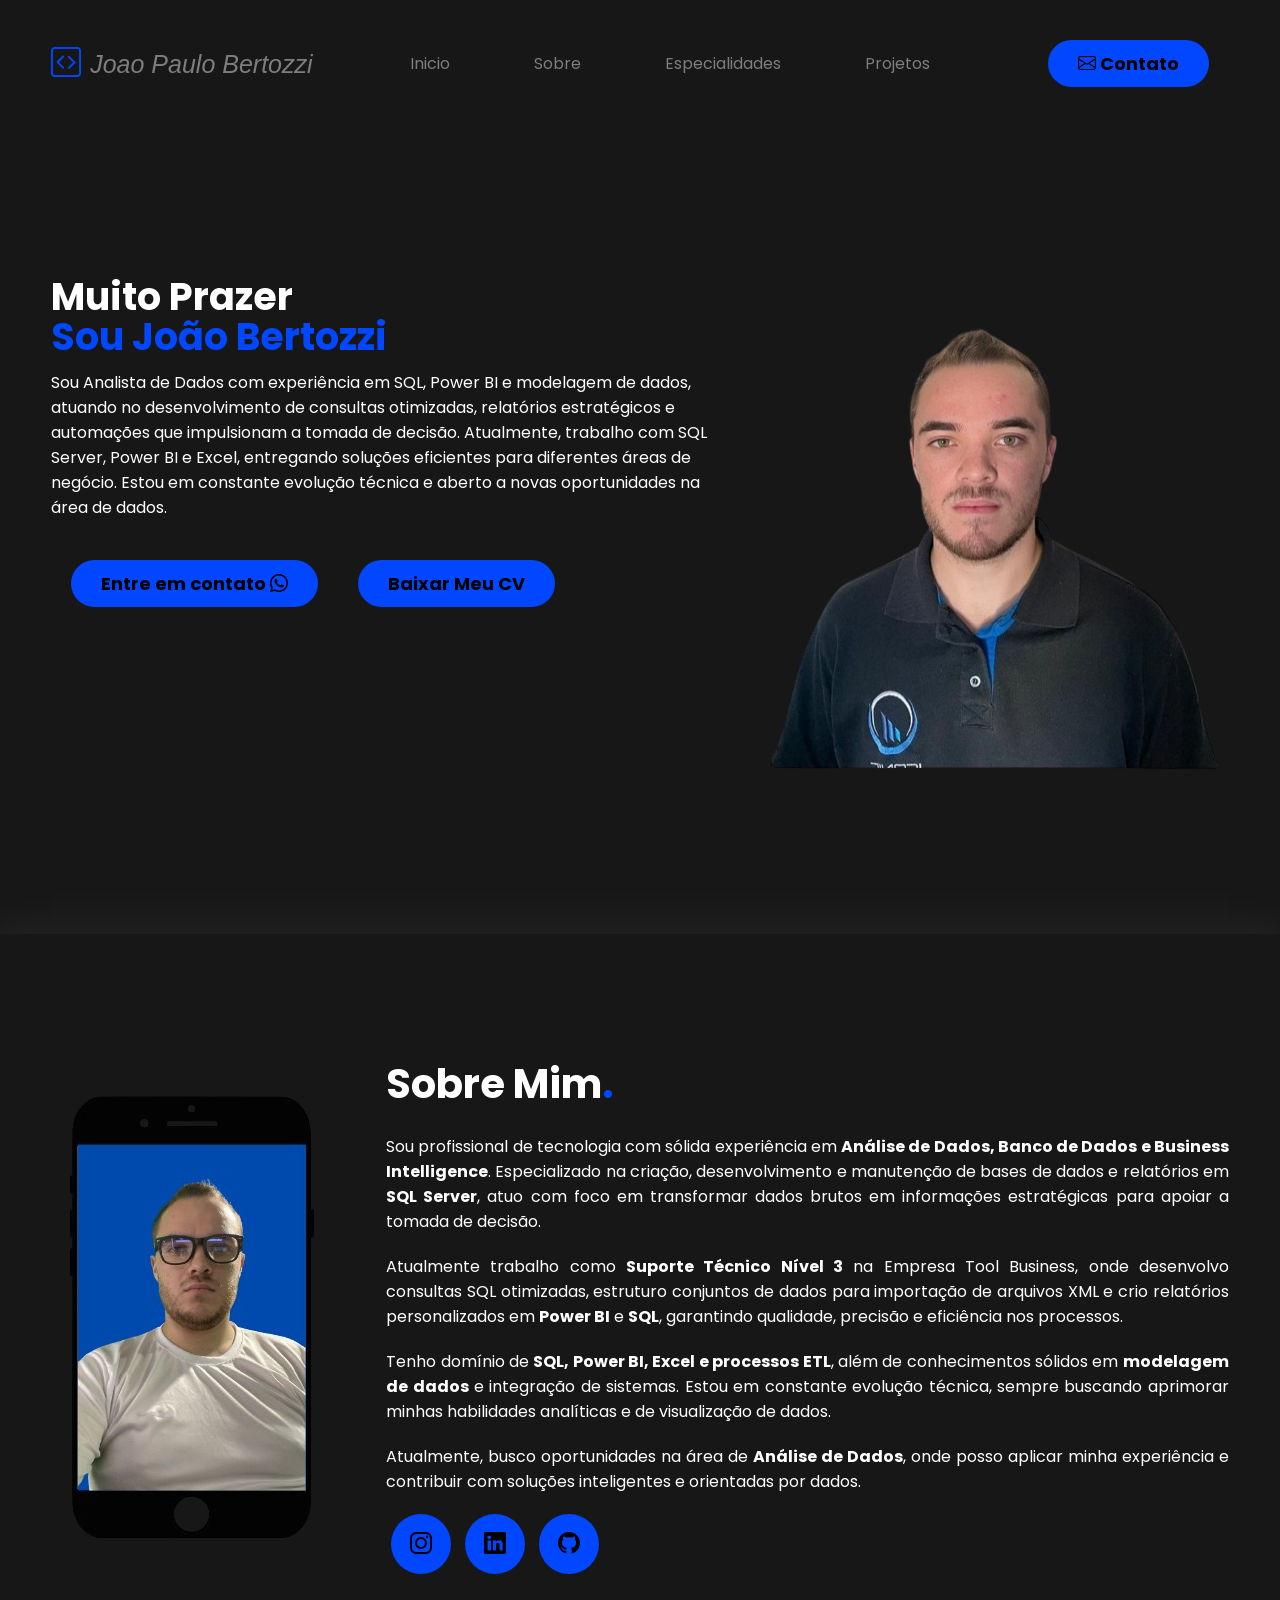
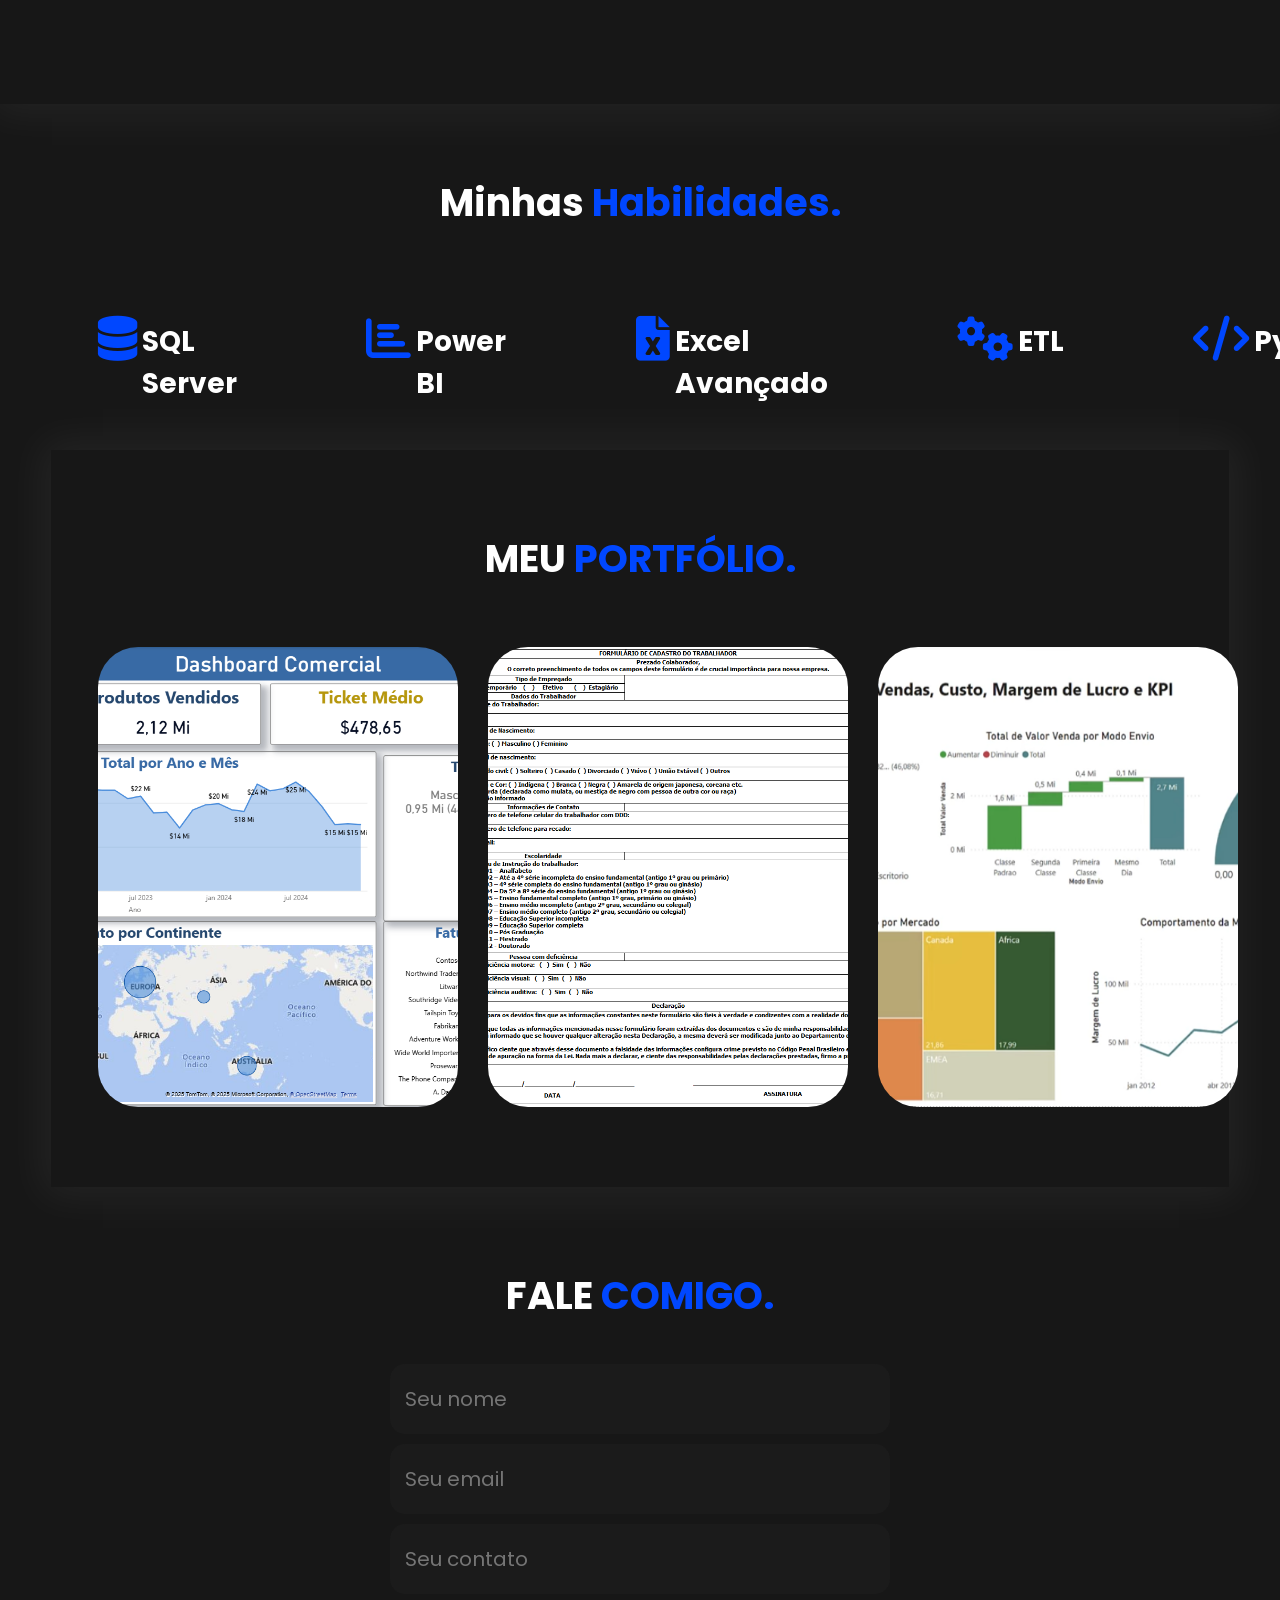
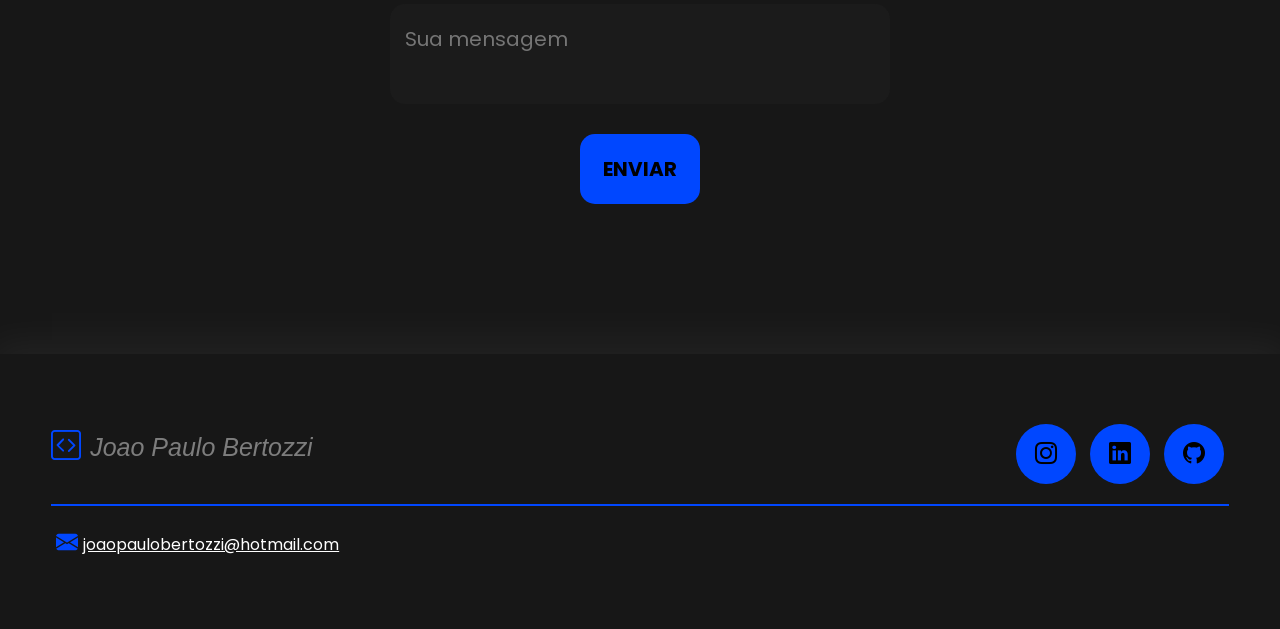
<file: Portfolio/index.html>
<!DOCTYPE html>
<html lang="pt-br">
<head>
    <meta charset="UTF-8">
    <meta name="viewport" content="width=device-width, initial-scale=1.0">
    <link rel="preconnect" href="https://fonts.googleapis.com">
    <link rel="preconnect" href="https://fonts.gstatic.com" crossorigin>
    <link href="https://fonts.googleapis.com/css2?family=Poppins:ital,wght@0,100;0,200;0,300;0,400;0,500;0,600;0,700;0,800;0,900;1,100;1,200;1,300;1,400;1,500;1,600;1,700;1,800;1,900&display=swap" rel="stylesheet">
    <link rel="stylesheet" href="style.css">
    <link rel="stylesheet" href="https://cdn.jsdelivr.net/npm/bootstrap-icons@1.11.3/font/bootstrap-icons.min.css">
    <link rel="stylesheet" href="https://cdnjs.cloudflare.com/ajax/libs/font-awesome/6.0.0/css/all.min.css" integrity="sha512-... seu hash ..." crossorigin="anonymous" />
    <title>Portifólio</title>
</head>
<body>
    <header>
        <div class="interface">
            <div class="logo">
                <i class="bi bi-code-square"> </i>  
                <i class="nome"> Joao Paulo Bertozzi </i>
                <!-- <img src="images/dev1.png" alt=""> -->
               
            </div>
            <nav class="menu-desktop">
                <ul>
                    <li class=""><a href="#">Inicio</a></li>
                    <li id="link1" class="link"><a href="#">Sobre</a></li>
                    <li id="link2" class="link"><a href="#">Especialidades</a></li>
                    <li id="link3" class="link"><a href="#">Projetos</a></li>
                </ul>
            </nav>
            <div id="link4" class="contato">
    <a href="mailto:joaopaulobertozzi@hotmail.com">
        <button><i class="bi bi-envelope"></i> Contato</button>
    </a>
</div>
        </div> 
    </header>
    
    <main>
        <section class="topo-do-site">
            <div class="interface">
                <div class="flex">
                    <div class="txt-topo-site">
                          <h1>Muito Prazer</h1>
                          <h1>Sou João Bertozzi</h1>
                            <p>
                            Sou Analista de Dados com experiência em SQL, Power BI e modelagem de dados, atuando no desenvolvimento de consultas otimizadas, relatórios estratégicos e automações que impulsionam a tomada de decisão. Atualmente, trabalho com SQL Server, Power BI e Excel, entregando soluções eficientes para diferentes áreas de negócio. Estou em constante evolução técnica e aberto a novas oportunidades na área de dados.
                            </p>
                           <div class="button-inicio">
                            <div class="topo-contato">
                            <a href="https://wa.me/5535984352853" target="_blank" rel="noopener noreferrer">
                             <button> Entre em contato <i class="bi bi-whatsapp"></i></button>
                            </a>
                            <a href="https://wa.me/5535984352853?text=Olá,vi seu Portfólio e gostaria de saber mais informações a respeito do seu trabalho." target="_blank" rel="noopener noreferrer"></a>
                            </div>
                            <div class="curriculo">
                                <a id="download-btn" href="images/curriculo.pdf" download="curriculo.pdf">
                                    <button>Baixar Meu CV</button></a>
                                </a>
                            </div>

                           </div> 
                    </div>
                    <div class="img-topo-site">
                        <img src="images/eu.png" alt="">
                    </div>
                </div>
            </div>
        </section>
        
        <section class="sobre">
            <div class="interface">
                <div class="flex">
                    <div class="img-sobre">
                        <img src="images/eu2.png" alt="">
                    </div>
                    <div class="txt-sobre">
                        <h2>Sobre Mim<span>.</span></h2>
                        <p>Sou profissional de tecnologia com sólida experiência em <strong>Análise de Dados, Banco de Dados e Business Intelligence</strong>. Especializado na criação, desenvolvimento e manutenção de bases de dados e relatórios em <strong>SQL Server</strong>, atuo com foco em transformar dados brutos em informações estratégicas para apoiar a tomada de decisão.</p>

                        <p>Atualmente trabalho como <strong>Suporte Técnico Nível 3</strong> na Empresa Tool Business, onde desenvolvo consultas SQL otimizadas, estruturo conjuntos de dados para importação de arquivos XML e crio relatórios personalizados em <strong>Power BI</strong> e <strong>SQL</strong>, garantindo qualidade, precisão e eficiência nos processos.</p>

                        <p>Tenho domínio de <strong>SQL, Power BI, Excel e processos ETL</strong>, além de conhecimentos sólidos em <strong>modelagem de dados</strong> e integração de sistemas. Estou em constante evolução técnica, sempre buscando aprimorar minhas habilidades analíticas e de visualização de dados.</p>

                        <p>Atualmente, busco oportunidades na área de <strong>Análise de Dados</strong>, onde posso aplicar minha experiência e contribuir com soluções inteligentes e orientadas por dados.</p>
                            <div class="social">
                                <a href="https://www.instagram.com/joao_bertozzi"><button><i class="bi bi-instagram"></i></button></a>
                                <a href="https://www.linkedin.com/in/jo%C3%A3o-paulo-bertozzi-valdomiro-8724a4244/"><button><i class="bi bi-linkedin"></i></button></a>
                                <a href="https://github.com/JoaoPBertozzi"><button><i class="bi bi-github"></i></button></a>
                            </div>
                    </div>
                </div>
            </div>
        </section>
        <section class="especialidades">
    <div class="interface">
        <h2 class="titulo">Minhas <span>Habilidades.</span></h2>
        <div class="flex">

            <div class="especialidades-box">
                <i class="fas fa-database"></i>
                <h3>SQL Server</h3>
            </div>

            <div class="especialidades-box">
                <i class="fas fa-chart-bar"></i>
                <h3>Power BI</h3>
            </div>

            <div class="especialidades-box">
                <i class="fas fa-file-excel"></i>
                <h3>Excel Avançado</h3>
            </div>

            <div class="especialidades-box">
                <i class="fas fa-cogs"></i>
                <h3>ETL</h3>
            </div>
            <div class="especialidades-box">
                <i class="fas fa-code"></i>
                <h3>Python</h3>
            </div>
         </div>
    </div>
<section class="portfolio">
    <div class="interface">
        <h2 class="titulo">MEU <span>PORTFÓLIO.</span></h2>
        <div class="flex">

            <a href="projetos/projeto1.html" target="_blank" class="link-projeto">
                <div class="img-port" style="background-image: url(images/dados1.png);">
                    <div class="overlay">Dashboard de Vendas</div>
                </div>
            </a>

            <a href="projetos/projeto2.html" target="_blank" class="link-projeto">
                <div class="img-port" style="background-image: url(images/projeto2.png);">
                    <div class="overlay">Relatório em SQL</div>
                </div>
            </a>

            <a href="projetos/projeto3.html" target="_blank" class="link-projeto">
                <div class="img-port" style="background-image: url(images/projeto3.png);">
                    <div class="overlay">Dashboard Comercial</div>
                </div>
            </a>

        </div>
    </div>
</section>
        <section class="formulario">
            <div class="interface">
                <h2 class="titulo">FALE <span>COMIGO.</span></h2>
               <form action="https://formspree.io/f/mvgqonbl" method="POST">
                <input type="text" name="name" placeholder="Seu nome" required>
                <input type="email" name="email" placeholder="Seu email" required>
                <input type="text" name="phone" placeholder="Seu contato">
                <textarea name="message" placeholder="Sua mensagem" required></textarea>
                <div class="enviar"><input type="submit" value="ENVIAR"></div>
                </form>
            </div>
        </section>
    </main>

    <footer>
        <div class="interface">
            <div class="line-footer">
                <div class="flex">
                    <div class="logo-footer">
                    <i class="bi bi-code-square"> </i>  
                    <i class="nome"> Joao Paulo Bertozzi </i>
                    </div>
                    <div class="social">
                        <a href="https://www.instagram.com/joao_bertozzi"><button><i class="bi bi-instagram"></i></button></a>
                        <a href="https://www.linkedin.com/in/jo%C3%A3o-paulo-bertozzi-valdomiro-8724a4244/"><button><i class="bi bi-linkedin"></i></button></a>
                        <a href="https://github.com/JoaoPBertozzi"><button><i class="bi bi-github"></i></button></a>
                    </div>
                </div>
            </div>
            <div class="line-footer borda">
                <p> 
                    <i class="bi bi-envelope-fill"></i><a href="mailto:joaopaulobertozzi@hotmail.com">joaopaulobertozzi@hotmail.com</a>
                </p>
            </div>
            </div>
        </div>
    </footer>
    <script src="script.js"></script>
</body>
</html>
</file>
<file: Portfolio/style.css>
/* Geral */
* {
    margin: 0;
    padding: 0;
    box-sizing: border-box;
    font-family: 'Poppins', sans-serif;
}

body {
    background-color: rgba(12, 12, 12, 0.952);
    height: 100vh;

}

.interface {
    
    max-width: 1280px;
    margin: 0 auto;
}

.flex {
    display: flex;
    justify-content: space-between;
}

.button-inicio {
    display: flex;

}
.contato button{
    margin: 0 20px;
    padding: 10px 30px;
    font-size: 18px;
    font-weight: 700;
    background-color: #0047ff;
    border: 0;
    border-radius: 30px;
    cursor: pointer;
    transition: 1.2s;
}


.topo-contato button {
    margin: 0 20px;
    padding: 10px 30px;
    font-size: 18px;
    font-weight: 700;
    background-color: #0047ff;
    border: 0;
    border-radius: 30px;
    cursor: pointer;
    transition: 1.2s;
}

.curriculo button {
    margin: 0 20px;
    padding: 10px 30px;
    font-size: 18px;
    font-weight: 700;
    background-color: #0047ff;
    border: 0;
    border-radius: 30px;
    cursor: pointer;
    transition: 1.2s;
}

h2.titulo {
    color: #fff;
    font-size: 38px;
    text-align: center;
}

h2.titulo span {
    color: #0047ff;
}

button:hover, form .enviar input:hover {
    box-shadow: 0px 0px 8px #0047ff;
    transform: scale(1.05);
}

/* Estilo do cabecalho */
header {
    
    padding: 40px 4%;
}

header>.interface {
    
    display: flex;
    align-items: center;
    justify-content: space-between;

}

header a {
    color: #7d7d7d;
    text-decoration: none;
    display: inline-block;
    transition: .2s;
}

header a:hover {
    color: #fff;
    transform: scale(1.05);
}

header nav ul {
    list-style-type: none;
}

header nav ul li {
    display: inline-block;
    padding: 0 40px;
}

.logo,
.logo-footer {
    color: #0047ff;
    justify-content: space-between;
    font-size: 30px;
}

.nome {
    font-size: 25px;
    color: #7d7d7d;
    font-family: sans-serif;
}

/* Estilo do Topo do Site */
section.topo-do-site {
    padding: 150px 4%;
}

section.topo-do-site.flex {
    align-items: center;
    justify-content: center;
    gap: 90px;
}

.topo-do-site .txt-topo-site p {
    color: #fff;
    margin: 13px 0;
}
.topo-do-site .txt-topo-site .button-inicio{
    margin-top: 40px;
}
.txt-topo-site span{
    font-weight: bold;
    color: #0047ff;
}


.topo-do-site .img-topo-site img {
    position: relative;
    animation: flutuar 2s ease-in-out infinite alternate;
}

.topo-do-site h1 {
    color: transparent;
    font-size: 38px;
    line-height: 40px;
}

.topo-do-site div h1:nth-child(1) {
    animation-delay: 5s;
    color: transparent;
    animation: written_text 8s ease forwards;
}

.topo-do-site div h1:nth-child(2) {
    animation-delay: 5s;
    color: transparent;
    animation: written_text_name 8s ease forwards;
}


@keyframes written_text {
    100% {
        color: #fff;
    }
}

@keyframes written_text_name {
    100% {
        color: #0047ff;
    }
}

@keyframes flutuar {
    0% {
        top: 0;
    }

    100% {
        top: 30px;
    }
}

/* Especialidade */
section.especialidades {
    padding: 70px 4%;
}

section.especialidades .flex {
    justify-content: space-between;
    display: flex;
    gap: 30px;
}

.especialidades .especialidades-box {
    display: flex;
    padding: 40px 4%;
    color: #fff;
    border-radius: 10px;
    margin-top: 45px;
    transition: .2s;
}

.especialidades .especialidades-box:hover {
    transform: scale(1.05);
    box-shadow: 0 0 8px #ffffff67;
}

.especialidades .especialidades-box i {
    font-size: 45px;
    color: #0047ff;
}

.especialidades .especialidades-box h3 {
    font-size: 28px;
    margin: 5px;
}

/* SOBRE */

section.sobre {
    padding: 130px 4%;
    box-shadow: 0 0 40px 10px #ffffff0e;
}

section.sobre .flex {
    align-items: center;
    gap: 60px;
}

.sobre .txt-sobre {
    color: #fff;
}

.sobre .txt-sobre h2 {
    font-size: 40px;
    line-height: 40px;
    margin-bottom: 30px;
}

.sobre .txt-sobre h2 span {
    color: #0047ff;
}

.sobre .txt-sobre p {
    margin: 20px 0;
    text-align: justify;
}

.social button {
    width: 60px;
    height: 60px;
    border-radius: 50%;
    border: none;
    background-color: #0047ff;
    font-size: 22px;
    cursor: pointer;
    margin: 0 5px;
    transition: .2s;
}

/* PORTFOLIO */
section.portfolio {

    padding: 80px 4%;
    box-shadow: 0 0 40px 10px #ffffff0e;
}

section.portfolio .flex {

    margin-top: 60px;
    justify-content: space-around;

}

.img-port {
    width: 360px;
    height: 460px;
    background-size: cover;         /* preenche o espaço mantendo proporção */
    background-position: center;    /* centraliza a imagem */
    transition: background-position 0.8s ease; /* transição mais suave e rápida */
    cursor: pointer;
    border-radius: 40px;
    position: relative;
}

.img-port:hover {
    background-position: center bottom; /* muda o foco para a parte inferior */
}

.overlay {
    position: absolute;
    top: 0;
    left: 0;
    width: 100%;
    height: 100%;
    background-color: #0048ff41;
    border-radius: 40px;
    display: flex;
    align-items: center;
    justify-content: center;
    font-size: 30px;
    font-weight: 600;
    color: #080808;
    opacity: 0;
    transition: .5s;
}

.overlay:hover {
    opacity: 1;
}
.link-projeto {
    text-decoration: none;
    display: inline-block;
    border-radius: 40px;
}

.link-projeto:hover {
    transform: scale(1.01);
}
/* formulario */

section.formulario {
    padding: 80px 4%;
}

form {
    max-width: 500px;
    margin: 0 auto;
    display: flex;
    justify-content: center;
    flex-direction: column;
    gap: 10px;
    margin-top: 40px;
}

form input,
form textarea {
    width: 100%;
    background-color: #3f3c3c1e;
    border: 0;
    outline: 0;
    padding: 20px 15px;
    border-radius: 15px;
    color: #fff;
    font-size: 20px;
}

form textarea {
    resize: none;
    max-height: 180px;
}

form .enviar {
    margin-top: 20px;
    text-align: center;
}

form .enviar input {
    width: 120px;
    background-color: #0047ff;
    color: #000;
    font-weight: 700;
    cursor: pointer;
    transition: .2s;
}

/* RODAPÉ */
footer {
    padding: 50px 4%;
    box-shadow: 0 0 40px 10px #ffffff0e;
}

footer .flex {
    display: flex;
    justify-content: space-between;
}

footer .line-footer {
    padding: 20px 0;
}

.borda {
    border-top: 2px solid #0047ff;
}

footer .line-footer p i {
    padding: 5px;
    color: #0047ff;
    font-size: 22px;
}

footer .line-footer p a {
    color: #fff;
}

@media screen and (max-width: 1020px) {

    /* Geral */
    .flex {
        flex-direction: column;
        
    }
    h2.titulo{
        font-size: 28px;
        line-height: 30px;
    }

    /* Cabecalho */
    .menu-desktop,
    .contato {
        display: none;
    }
    

    /* TOPO DO SITE */
    section.topo-do-site {
        padding: 30px 8%;
    }

    .topo-do-site h1 {
        color: transparent;
        font-size: 30px;
    }
    
    .topo-do-site .img-topo-site img {
        width: 100%;
    }



    /* Especialidades */
    section.especialidades .interface .flex{
        font-size: 28px;
        line-height: 30px;
        
    }

    /* Sobre */
    section.sobre .flex{
        flex-direction: column-reverse;
        padding: 00px 8%;
    }
    .sobre .txt-sobre h2{

        line-height: 35px;
        font-size: 30px;
        text-align: center;
    }
    .social{
        text-align: center;
    }
    .img-sobre img{
        width: 100%;
    }
    /* Portfolio */
    section.portfolio{
        padding: 80px 8%;
    }
    .img-port {

        width: 100%;
        max-width: 360px;
        margin: 0 auto;
       
    }
    section.portfolio .flex{
        gap: 60px;
    }
    /* rodapé */
    footer .flex{
        gap: 30px;
        flex-direction: columne;
    }
    footer .line-footer{
        text-align: center;
    }

}
</file>
